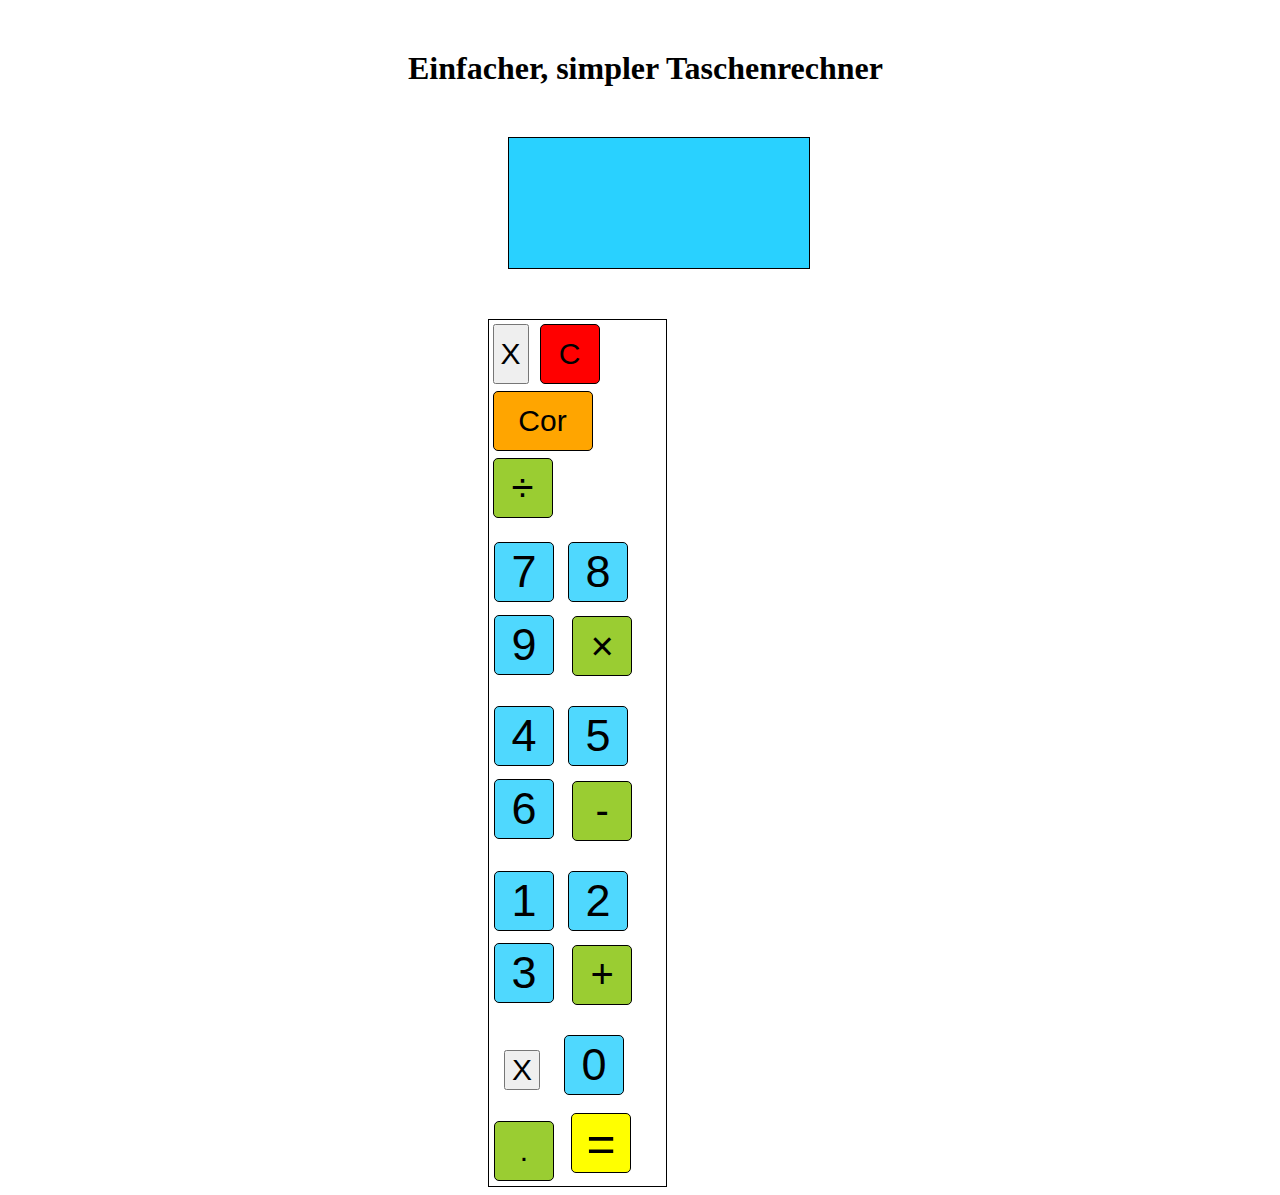
<file: Taschenrechner eigen/index.html>
<!DOCTYPE html>
<html lang="en">
  <head>
    <meta charset="UTF-8" />
    <meta http-equiv="X-UA-Compatible" content="IE=edge" />
    <meta name="viewport" content="width=device-width, initial-scale=1.0" />
    <title>Taschenrechner</title>
    <link rel="manifest" href="manifest.webmanifest" />

    <style>
      h1 {
        margin-top: 50px;
        margin-left: 400px;
      }

      .table {
        border: 1px solid black;
        width: 350px;
        height: 450px;
      }

      .div {
        border: 1px solid black;
        width: 300px;
        height: 130px;
        display: flex;
        justify-content: flex-end;
        align-items: flex-end;
        font-size: 50px;
        background-color: rgb(41, 209, 255);
        margin-left: 500px;
        margin-top: 50px;
      }

      button {
        cursor: pointer;
      }

      .button-div {
        border: 1px solid black;
        margin-left: 480px;
        margin-top: 50px;
        margin-right: 605px;
      }

      .x {
        width: 60;
        height: 60px;
        font-size: 30px;
        margin: 3.5px;
      }

      .c {
        border: 1px solid black;
        background-color: red;
        text-align: center;
        border-radius: 5px;
        height: 60px;
        width: 60px;
        font-size: 30px;
        margin: 3.5px;
      }

      .cor {
        border: 1px solid black;
        background-color: orange;
        text-align: center;
        border-radius: 5px;
        height: 60px;
        width: 100px;
        font-size: 30px;
        margin: 3.5px;
      }

      .divide {
        border: 1px solid black;
        background-color: yellowgreen;
        border-radius: 5px;
        width: 60px;
        height: 60px;
        font-size: 40px;
        margin: 3.5px;
      }

      .multiply {
        border: 1px solid black;
        background-color: yellowgreen;
        text-align: center;
        border-radius: 5px;
        height: 60px;
        width: 60px;
        font-size: 40px;
        margin: 9.2px;
      }

      .minus {
        border: 1px solid black;
        background-color: yellowgreen;
        text-align: center;
        border-radius: 5px;
        height: 60px;
        width: 60px;
        font-size: 40px;
        margin: 9.2px;
      }

      .plus {
        border: 1px solid black;
        background-color: yellowgreen;
        text-align: center;
        border-radius: 5px;
        height: 60px;
        width: 60px;
        font-size: 40px;
        margin: 9.2px;
      }

      .number {
        border: 1px solid black;
        text-align: center;
        border-radius: 5px;
        background-color: rgb(79, 216, 254);
        font-size: 45px;
        height: 60px;
        width: 60px;
        margin: 5px;
      }

      .x2 {
        width: 40;
        height: 40px;
        font-size: 30px;
        margin: 15px;
      }

      .point {
        border: 1px solid black;
        text-align: center;
        border-radius: 5px;
        background-color: yellowgreen;
        height: 60px;
        width: 60px;
        font-size: 30px;
        margin: 5px;
      }

      .isequalto {
        border: 1px solid black;
        text-align: center;
        border-radius: 5px;
        background-color: yellow;
        width: 60px;
        height: 60px;
        font-size: 50px;
        margin: 8px;
      }
    </style>
  </head>
  <body>
    <h1>Einfacher, simpler Taschenrechner</h1>
    <div class="div" id="resultArea"></div>

    <div class="button-div">
      <button class="x">X</button>
      <button class="c" onclick="clean()">C</button>
      <button class="cor" onclick="correction()">Cor</button>
      <button class="divide" onclick="appendOpperator('/')">&divide;</button>
      <p></p>
      <button class="number" onclick="appendOpperator(7)">7</button>
      <button class="number" onclick="appendOpperator(8)">8</button>
      <button class="number" onclick="appendOpperator(9)">9</button>
      <button class="multiply" onclick="appendOpperator('*')">&times;</button>
      <p></p>
      <button class="number" onclick="appendOpperator(4)">4</button>
      <button class="number" onclick="appendOpperator(5)">5</button>
      <button class="number" onclick="appendOpperator(6)">6</button>
      <button class="minus" onclick="appendOpperator(' - ')">-</button>
      <p></p>
      <button class="number" onclick="appendOpperator(1)">1</button>
      <button class="number" onclick="appendOpperator(2)">2</button>
      <button class="number" onclick="appendOpperator(3)">3</button>
      <button class="plus" onclick="appendOpperator(' + ')">+</button>
      <p></p>
      <button class="x2">X</button>
      <button class="number" onclick="appendOpperator(0)">0</button>
      <button class="point" onclick="appendOpperator(',')">.</button>
      <button class="isequalto" onclick="isequalto()" id="isequalto">=</button>
    </div>

    <script>
      /*  Notwendiger Code für Android Studio
            Java
            WebView webView = findViewById(R.id.webview);
            webView.loadUrl("file:///android_asset/index.html");
            webView.getSettings().setJavaScriptEnabled(true);

            kein import nötig/Notwendig nur webView.getSettings().setJavaScriptEnabled(true); dieser Code
        
        */

      /*  es muss versucht werden den Taschenrechner mit Buttons zu programmieren
        
        */

      function appendOpperator(operation) {
        document.getElementById("resultArea").innerHTML += operation;
      }

      function isequalto() {
        const shortsafeOpperation = document.getElementById("resultArea");
        const endResult = eval(shortsafeOpperation.innerHTML);
        shortsafeOpperation.innerHTML = endResult;
      }

      function correction() {
        const shortsafeOpperation = document.getElementById("resultArea");
        if (shortsafeOpperation.innerHTML.endsWith("  ")) {
          shortsafeOpperation.innerHTML = shortsafeOpperation.innerHTML.slice(
            0,
            -3
          );
        } else {
          shortsafeOpperation.innerHTML = shortsafeOpperation.innerHTML.slice(
            0,
            -1
          );
        }
      }

      function clean() {
        const shortsafeOpperation = document.getElementById("resultArea");
        shortsafeOpperation.innerHTML = shortsafeOpperation.innerHTML.slice(
          0,
          null
        );
      }
    </script>
  </body>
</html>
</file>
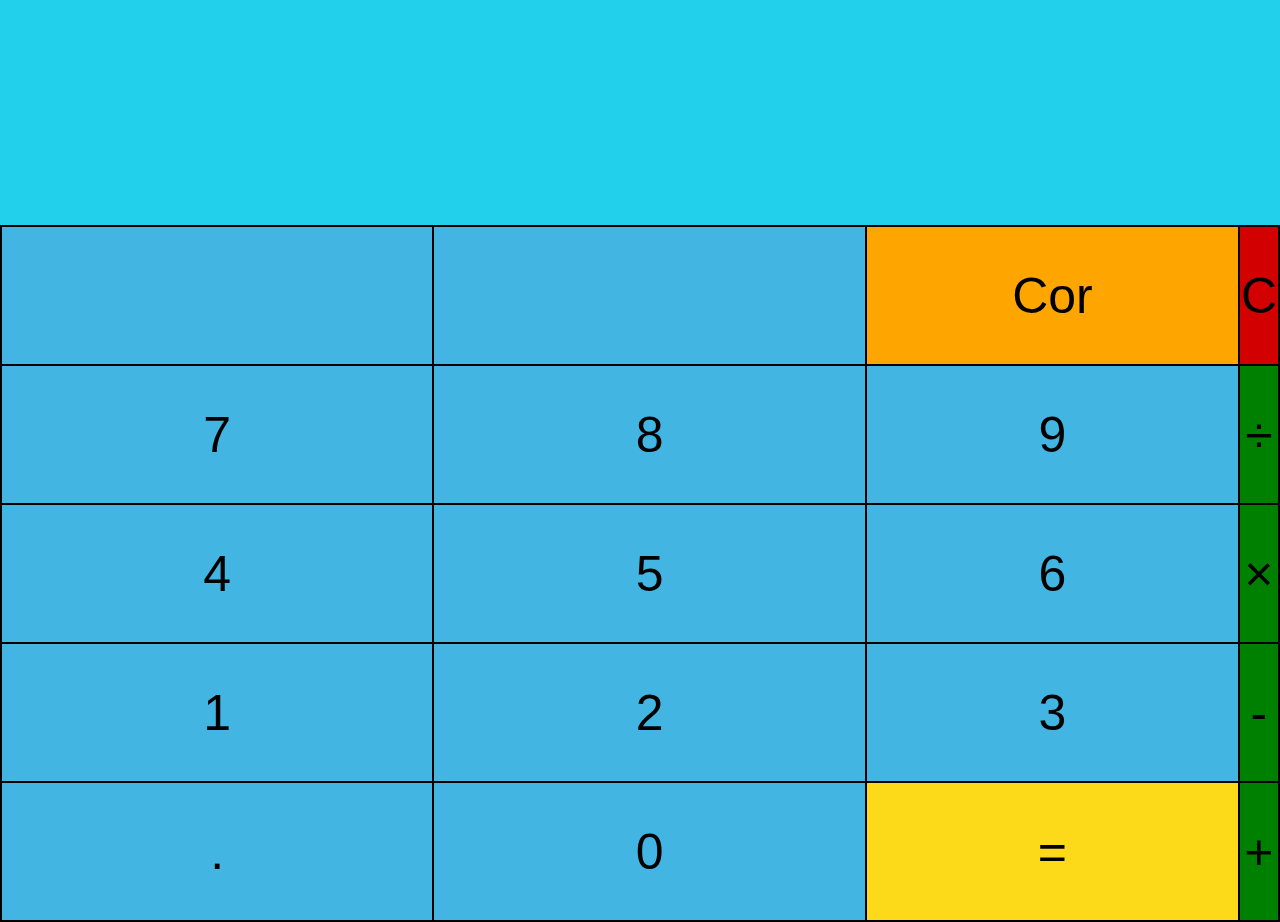
<file: Taschenrechner YouTube/Taschenrechner.html>
<!DOCTYPE html>
<html lang="de">
<head>
    <meta http-equiv="content-type" content="text/html; charset=UTF-8">
    <meta charset="UTF-8">
    <meta http-equiv="X-UA-Compatible" content="IE=edge">
    <meta name="viewport" content="width=device-width, initial-scale=1.0">
    <title>Taschenrechner</title>
    <link rel="stylesheet" href="Taschenrechnerstyle.css">
    
    
    <script>

        /*  bei dem Taschenrechnerbeispiel hat jede Funktion die id vom HTML-Element = resultArea bekommen 
        
        */
        
        function appendOperartion(operation) 
        /*  die Bezeichnung operation sind die Parameter in den () Klammer 
            von der Tabelle, werden also gleich automatisch als Parameter angenommen und weitergegeben
        
        */ 
                                                {
            document.getElementById("resultArea").innerHTML += operation;   
            
        
        }

        function result(){        
            const shortsafeCalculation = document.getElementById("resultArea");
            /*  dei Variable dient dazu den Inhalt des HTML-Element zu speichern
        
            */
            const endResult = eval(shortsafeCalculation.innerHTML); 
            /*  eval ist eine Methode von JavaScript = eval Methode rechnet eingegebne Operatoren seltsständig aus, 
                in den Klammern () von eval müssen die Parameter angegeben sein

                die Variable in der der Inhalt aus dem HTML-Element gespeichert ist muss als mit der Methode 
                innerHTML stehen damit der Inhalt vom HTML-Dokument übernohmen wird

                in der Variable endResult wird als Wert die mathematische Methode eval = evaluieren =
                berechnen gespeichert, die als Parameter in den () Klammern den Inhalt vom HTML-Element
                besitzt zusammen mit der Methode innerHTML durch eine . Punkt verknüpft 
        
            */ 
            shortsafeCalculation.innerHTML = endResult;  
            /*  die Variable shortsafecalculation wird hier mehrfach verwendet:
                1. um auf den Inhalt des HTML-Element zuzugreifen
                
                2. um die Berechnung durchzuführen
                
                3. als Ausgabecode, da in der Varibale die id = document.getElementById bereits vorhanden
                ist und sie mit der Methode innerHTML als Ausgabecode typisch inverbindung steht
        
            */  

        }

        /*  auch diese Funktion besitzt die id des HTML-Elements extra/gesondert
        
        */
        function correction() {
            const shortsafeCalculation = document.getElementById("resultArea");
            if (shortsafeCalculation.innerHTML.endsWith(' ')) {
                /*  in der Bedingung wird die Variable mit innerHTML und ausschlaggebend der Methode
                    endsWith in verbindung gestzt

                    die Methode endsWith dient dazu den letzten Teil eines String zuverändern 
                
                */

                shortsafeCalculation.innerHTML = shortsafeCalculation.innerHTML.slice(0, -3); // -> eingestellte Löschefunktion/ einrücken

                /*  shortsafeCalculation.innerHTML = shortsafeCalculation.innerHTML.slice(0, -3); -> in diesem Beipiel,
                    steht die Konstante in verbindung mit innerHTML/ textContent auch möglich mit der Methode slice in Verbindung/ im Zusammenhang 
                
                    die Methode endsWith steht mit der Methode slice in Verbindung

                */

            } else {
                shortsafeCalculation.innerHTML = shortsafeCalculation.innerHTML.slice(0, -1);
            
            }

        }

        function clean() {
            const shortsafeCalculation = document.getElementById("resultArea");
            shortsafeCalculation.innerHTML = shortsafeCalculation.innerHTML .slice(0, null); // slice= Textinhalt auf Null setzt/ eine Art Löschfunktion

        }

    </script>



</head>
<body>

    <div id="resultArea"></div>

    <table>
        
        <tr>
            <td></td>
            <td></td>
            <td onclick="correction()" class="btn-Cor" >Cor</td>
            <td onclick="clean()" class="btn-C" >C</td>
        </tr>

        <tr>
            <td onclick="appendOperartion(7 /*das ist ein Parameter für die function appendOperartion = (operation), so wie die anderen Zahlen auch */)">7</td>
            <td onclick="appendOperartion(8 /* die Zahl ist = der Parameter operation bei der function appendOperartion */)">8</td>
            <td onclick="appendOperartion(9)">9</td>
            <td onclick="appendOperartion(' / ')" class="btn-green">&divide;</td>
        </tr>

        <tr>
            <td onclick="appendOperartion(4)">4</td>
            <td onclick="appendOperartion(5)">5</td>
            <td onclick="appendOperartion(6)">6</td>
            <td onclick="appendOperartion(' * ')" class="btn-green">&times;</td>
        </tr>

        <tr>
            <td onclick="appendOperartion(1)">1</td>
            <td onclick="appendOperartion(2)">2</td>
            <td onclick="appendOperartion(3)">3</td>
            <td onclick="appendOperartion(' - ')" class="btn-green">-</td>
        </tr>

        <tr>
            
            <td onclick="appendOperartion(',')">.</td>
            <td onclick="appendOperartion(0)">0</td>
            <td onclick="result()" id="result">=</td>
            <td onclick="appendOperartion(' + ')" class="btn-green">+</td>
        </tr>

    </table>


</body>
</html>
</file>
<file: Taschenrechner YouTube/Taschenrechnerstyle.css>
body 
{
    font-family: "Montserrat", sans-serif;
    margin: 0%;
}
    
table 
{
    width: 100%;
    height: 45vh;
    background-color:black;
    color: black;

        
}
    
td 
{
    width: 35%;
    text-align: center;
    font-size: 50px;
    background-color:rgb(66, 181, 226);
    height: 15vh;
    
}
    
td:hover 
{

    cursor: pointer;
        
}
    
#resultArea
{
    height: 25vh;
    background-color: rgb(35, 208, 236);
    color: black;
    font-size: 60px;

    display: flex;
    justify-content: flex-end;
    align-items: flex-end;
    padding: 24px;
    box-sizing: border-box;
}
#result 
{
    background-color: rgb(252, 218, 25);
    
}

.highlight 
{
    background-color: rgb(223, 9, 9);
}
.btn-green 
{
    background-color: green;
    width: 60px;  
}

.btn-Cor{
    background-color: orange;

}

.btn-C{
    background-color: rgba(255, 0, 0, 0.829);

}

.btn-2{
    width: 0,5%;
}
</file>
